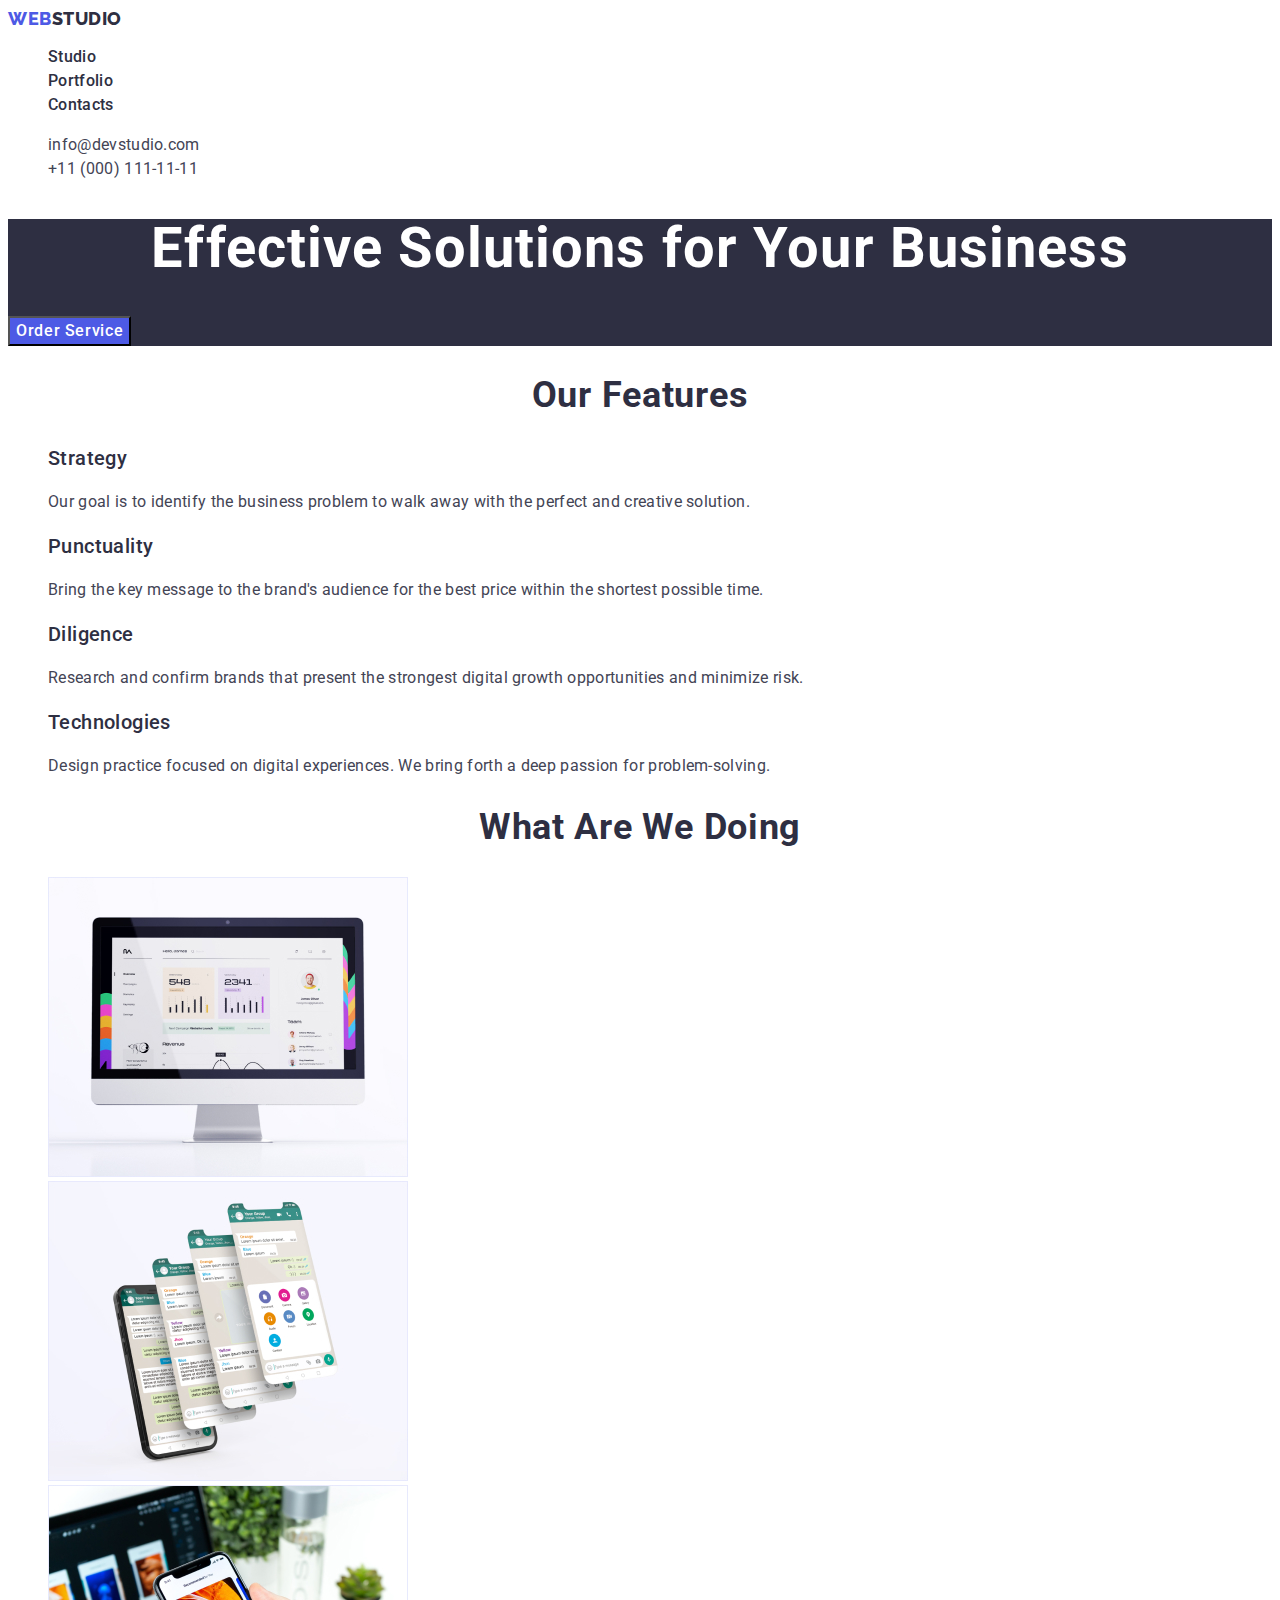
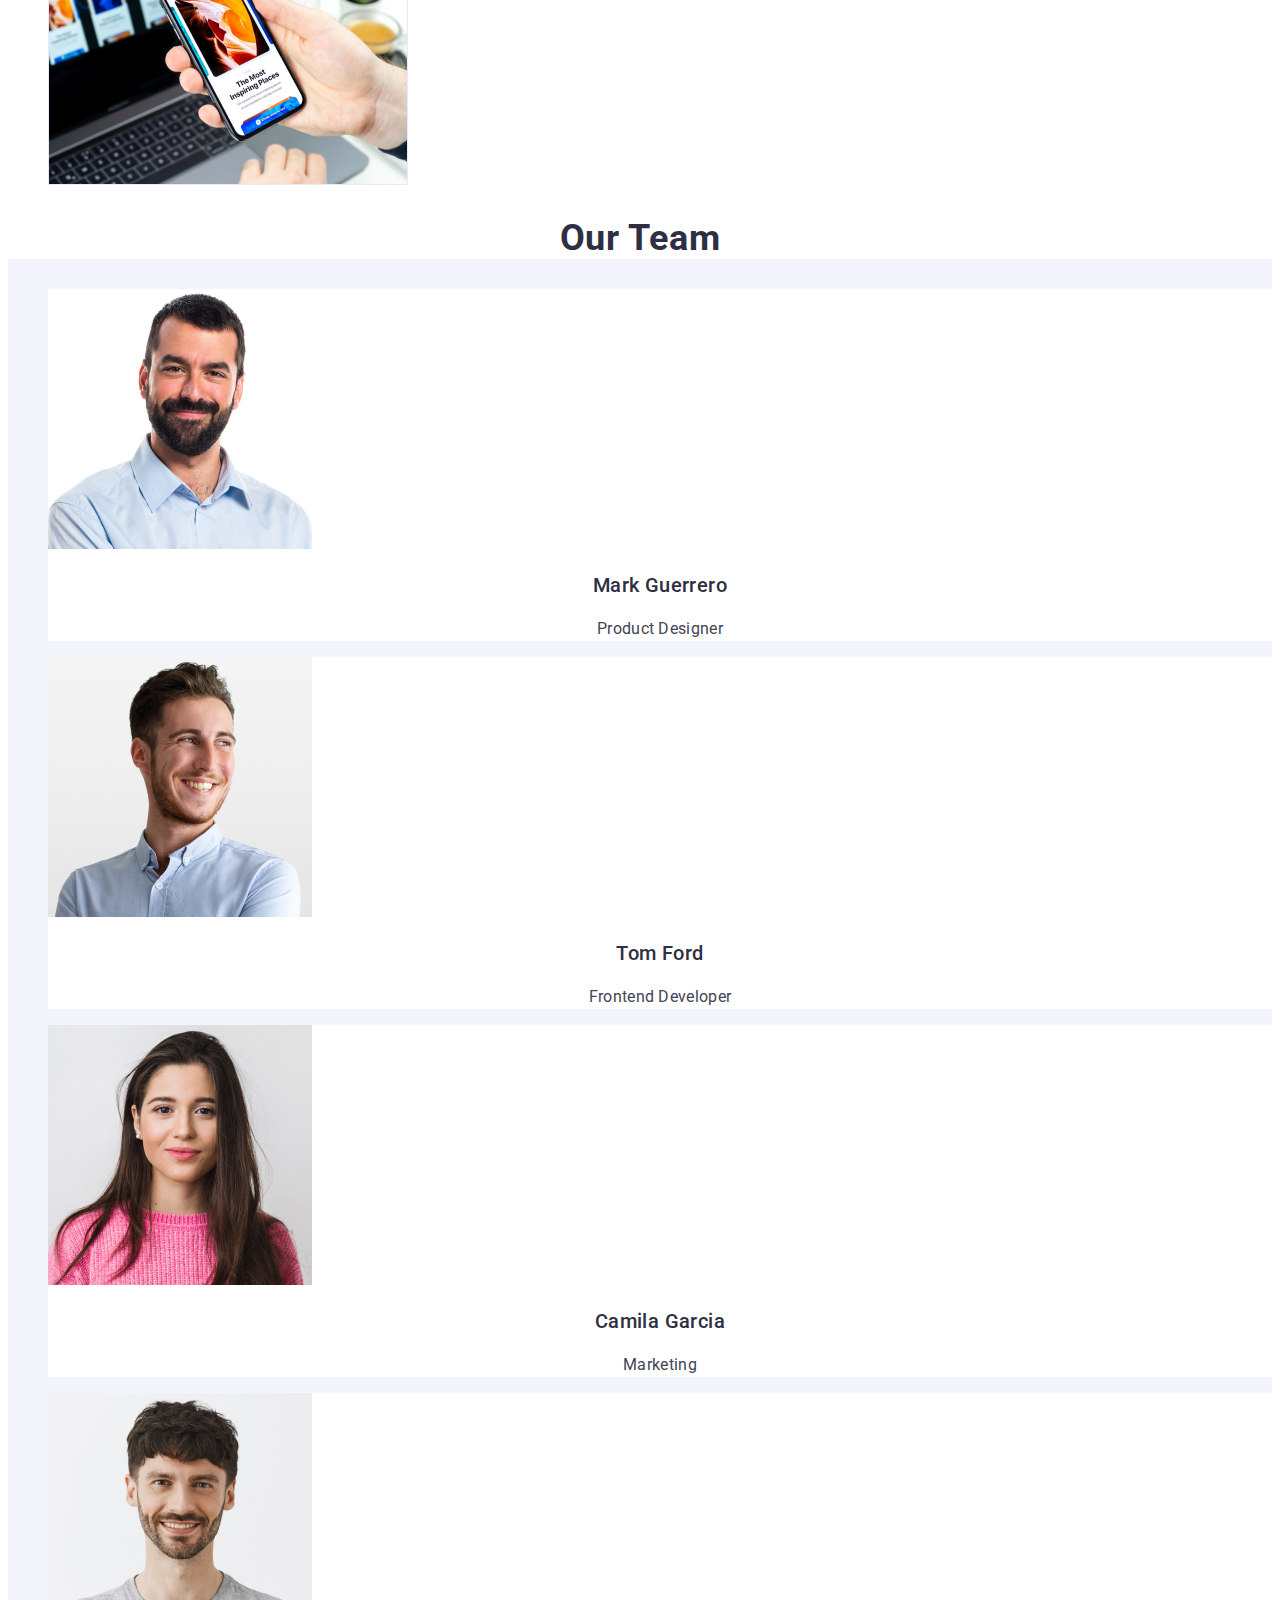
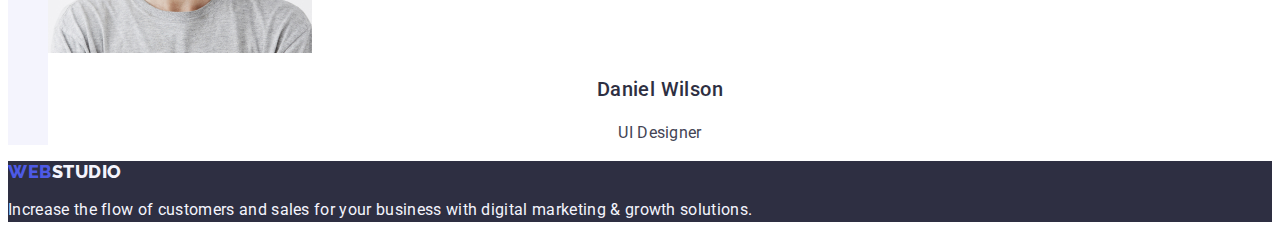
<file: index.html>
<!DOCTYPE html>
<html lang="en">
  <head>
    <meta charset="UTF-8" />
    <meta name="viewport" content="width=device-width, initial-scale=1.0" />

    <link rel="preconnect" href="https://fonts.googleapis.com" />
    <link rel="preconnect" href="https://fonts.gstatic.com" crossorigin />
    <link
      href="https://fonts.googleapis.com/css2?family=Raleway:wght@800&family=Roboto:wght@400;500;700;900&display=swap"
      rel="stylesheet"
    />
    <link rel="stylesheet" href="./css/style.css" />
    <title>Studio</title>
  </head>
  <body>
    <!-- HEADER -->
    <header>
      <nav>
        <a class="logo link" href="./index.html"
          >Web<span class="logo-dark">Studio</span></a
        >
        <ul class="list">
          <li>
            <a class="header-list link" href="./index.html">Studio</a>
          </li>
          <li>
            <a class="header-list link" href="./portfolio.html">Portfolio</a>
          </li>
          <li>
            <a class="header-list link" href="">Contacts</a>
          </li>
        </ul>
      </nav>
      <address class="address">
        <ul class="list">
          <li>
            <a class="header-contacts link" href="mailto:info@devstudio.com"
              >info@devstudio.com</a
            >
          </li>
          <li>
            <a class="header-contacts link" href="tel:+110001111111"
              >+11 (000) 111-11-11</a
            >
          </li>
        </ul>
      </address>
    </header>
    <main>
      <!-- Hero part SECTION 1 -->
      <section class="title-section">
        <h1 class="title">Effective Solutions for Your Business</h1>
        <button class="button-title" type="button">Order Service</button>
      </section>
      <!-- The 4 features  SECTION2-->
      <section>
        <h2 class="chapters-title">Our features</h2>
        <ul class="list">
          <li>
            <h3 class="subtitles">Strategy</h3>
            <p class="subtitles-text">
              Our goal is to identify the business problem to walk away with the
              perfect and creative solution.
            </p>
          </li>
          <li>
            <h3 class="subtitles">Punctuality</h3>
            <p class="subtitles-text">
              Bring the key message to the brand's audience for the best price
              within the shortest possible time.
            </p>
          </li>
          <li>
            <h3 class="subtitles">Diligence</h3>
            <p class="subtitles-text">
              Research and confirm brands that present the strongest digital
              growth opportunities and minimize risk.
            </p>
          </li>
          <li>
            <h3 class="subtitles">Technologies</h3>
            <p class="subtitles-text">
              Design practice focused on digital experiences. We bring forth a
              deep passion for problem-solving.
            </p>
          </li>
        </ul>
      </section>
      <!-- what are we doing SECTION 3 -->
      <section>
        <h2 class="chapters-title">What are we doing</h2>
        <ul class="list">
          <li>
            <img src="./images/computerscreen.jpg" alt="Computer" width="360" />
          </li>
          <li>
            <img src="./images/telephone.jpg" alt="telefon" width="360" />
          </li>
          <li>
            <img
              src="./images/telepfonescreen.jpg"
              alt="telefon2"
              width="360"
            />
          </li>
        </ul>
      </section>
      <!-- Our team SECTION4 -->
      <section class="chapters-color">
        <h2 class="chapters-title">Our Team</h2>
        <ul class="list">
          <li class="white">
            <img src="./images/teamcard1.jpg" alt="man" width="264" />
            <h3 class="name-teamcard name-teamcard-centered">Mark Guerrero</h3>
            <p class="positions-teamcard">Product Designer</p>
          </li>
          <li class="white">
            <img src="./images/teamcard2.jpg" alt="youngman" width="264" />
            <h3 class="name-teamcard name-teamcard-centered">Tom Ford</h3>
            <p class="positions-teamcard">Frontend Developer</p>
          </li>
          <li class="white">
            <img src="./images/teamcard3.jpg" alt="woman" width="264" />
            <h3 class="name-teamcard name-teamcard-centered">Camila Garcia</h3>
            <p class="positions-teamcard">Marketing</p>
          </li>
          <li class="white">
            <img src="./images/teamcard4.jpg" alt="man" width="264" />
            <h3 class="name-teamcard name-teamcard-centered">Daniel Wilson</h3>
            <p class="positions-teamcard">UI Designer</p>
          </li>
        </ul>
      </section>
    </main>
    <footer class="footer-background">
      <a class="logo link" href="./index.html"
        >Web<span class="logo-light">Studio</span></a
      >
      <p class="footer">
        Increase the flow of customers and sales for your business with digital
        marketing & growth solutions.
      </p>
    </footer>
  </body>
</html>
</file>
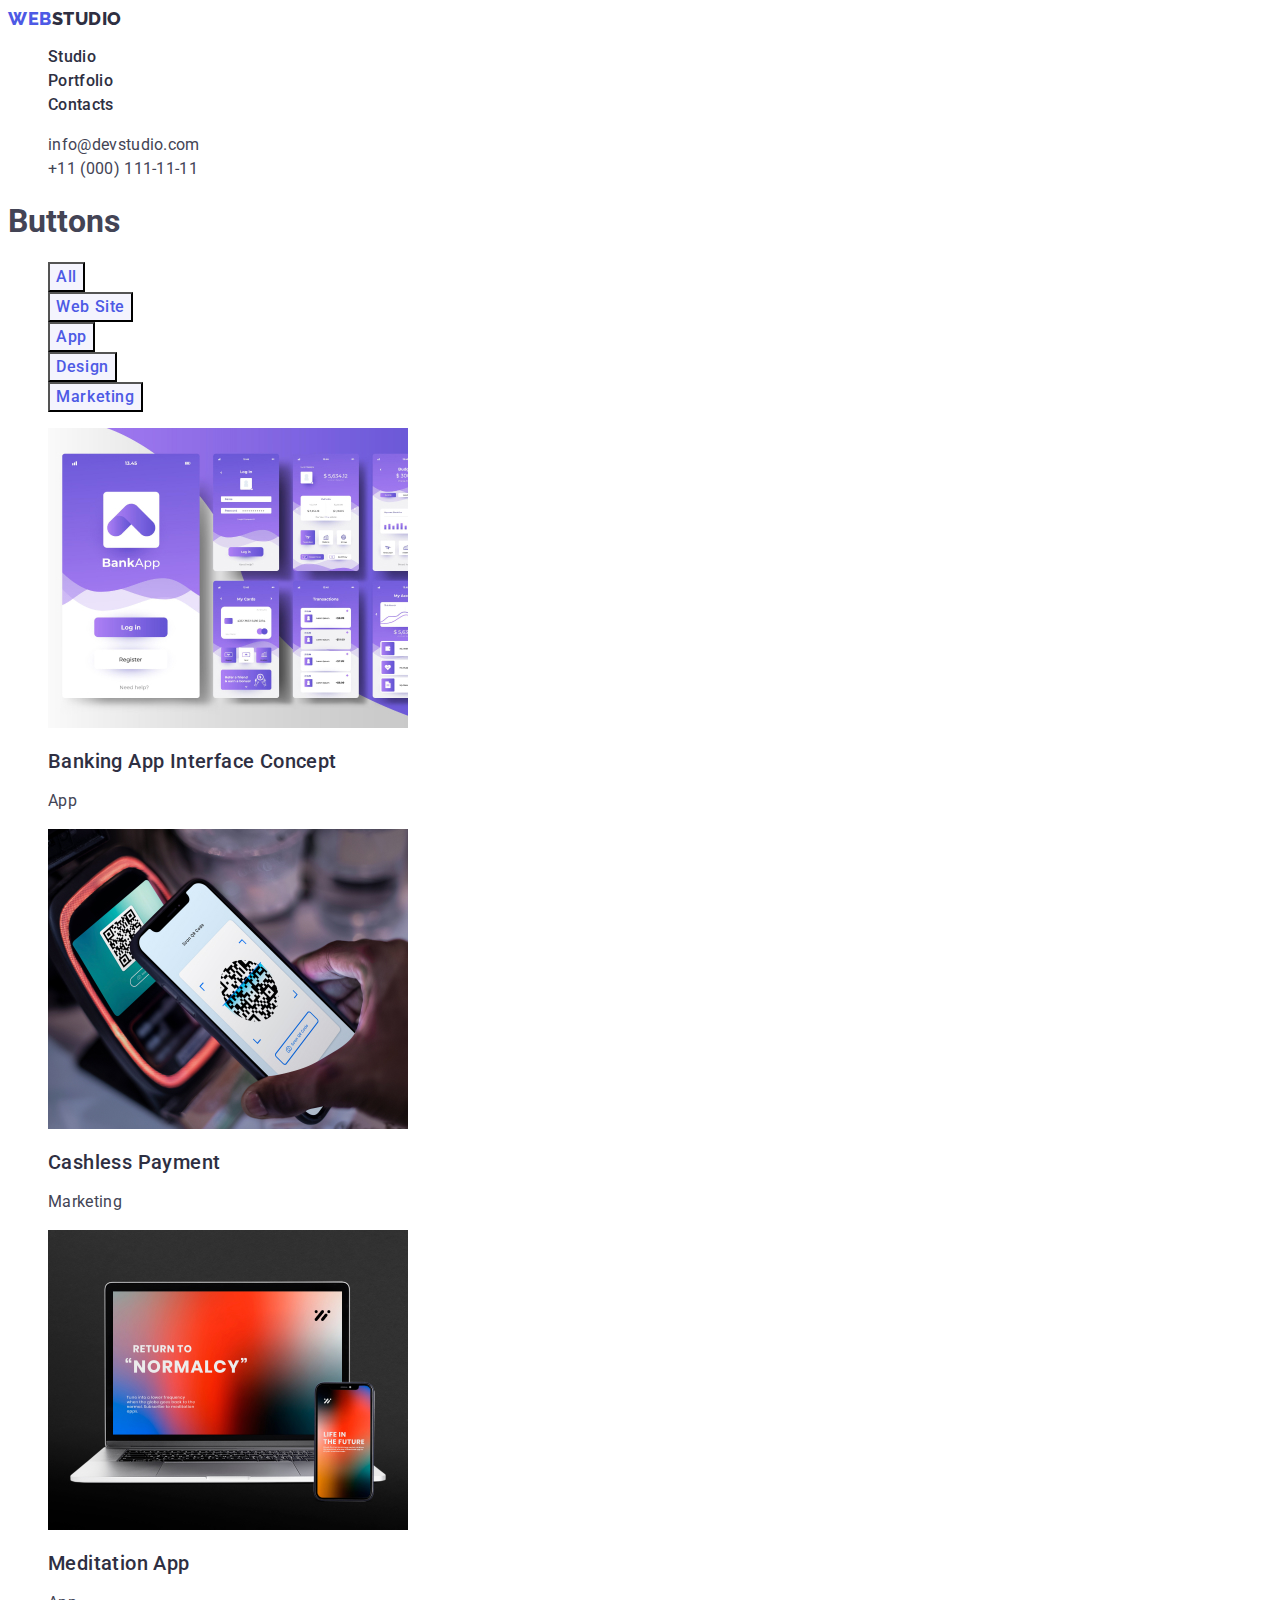
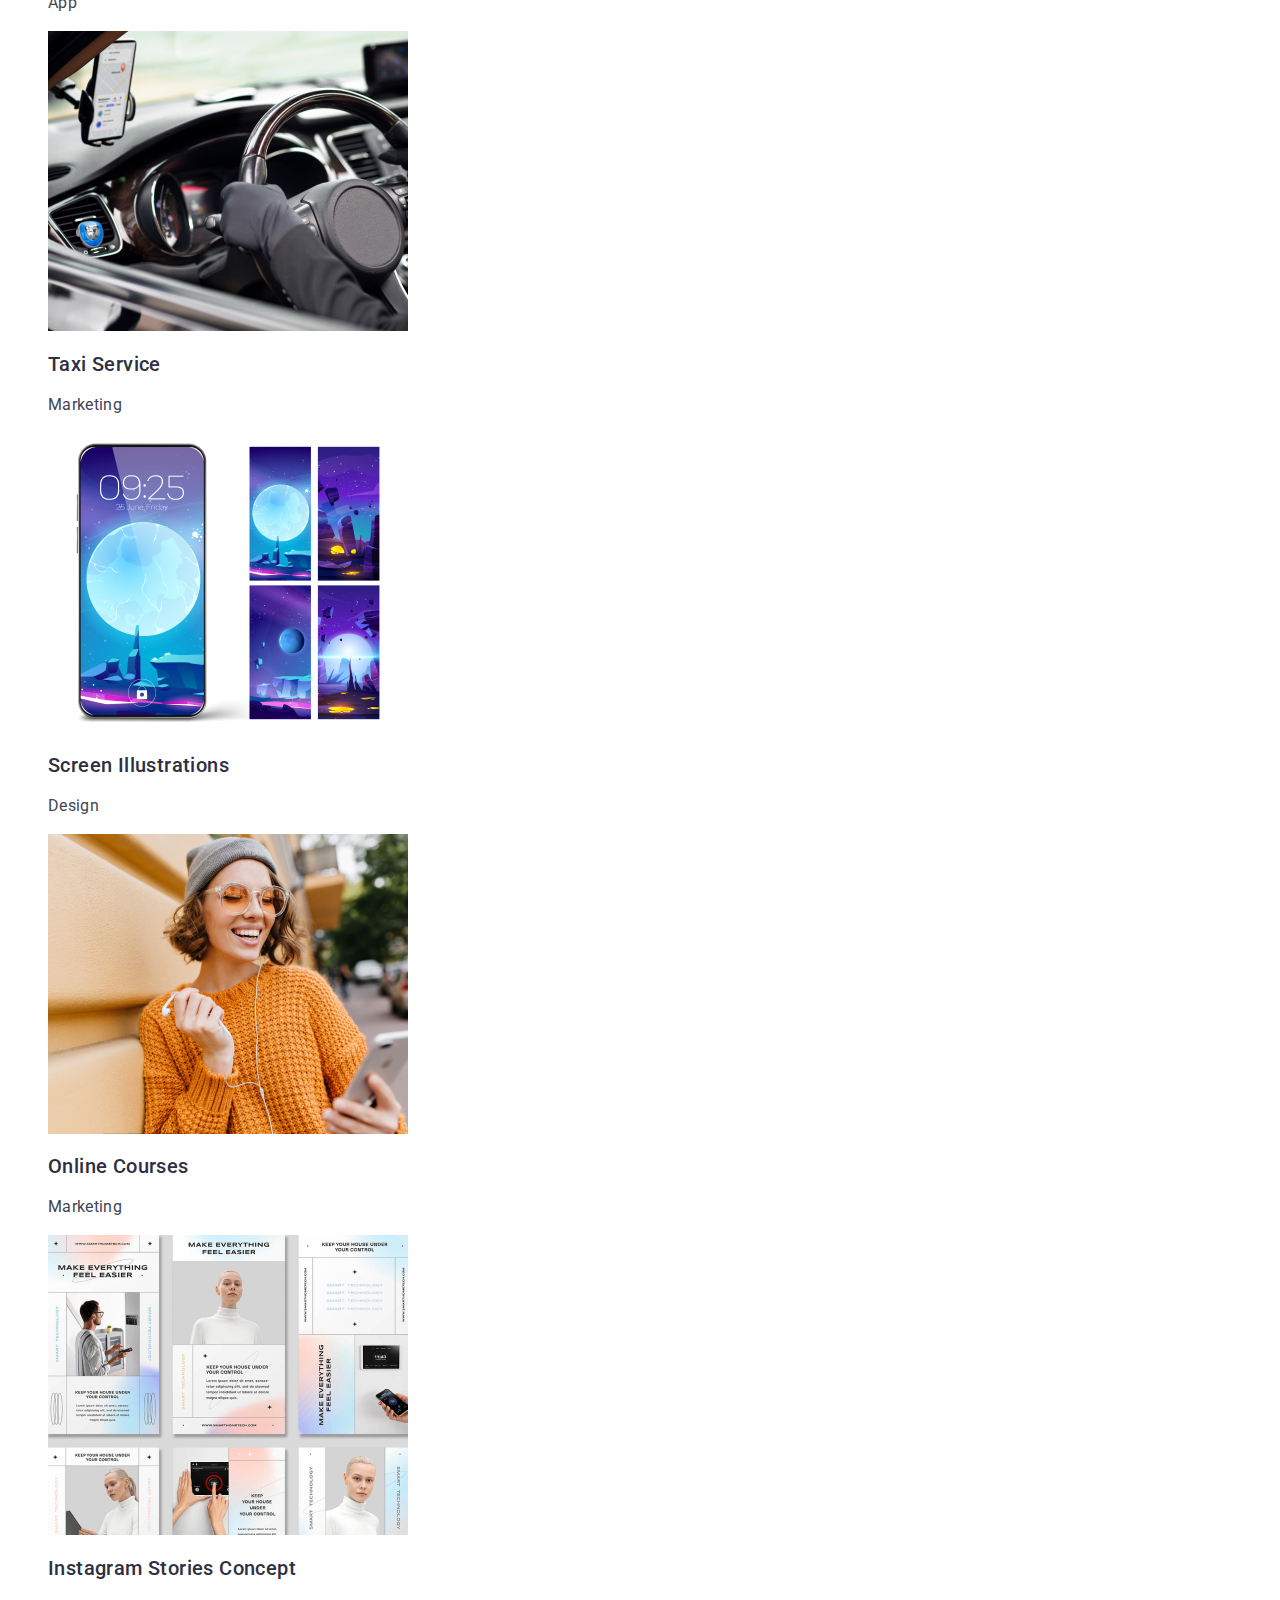
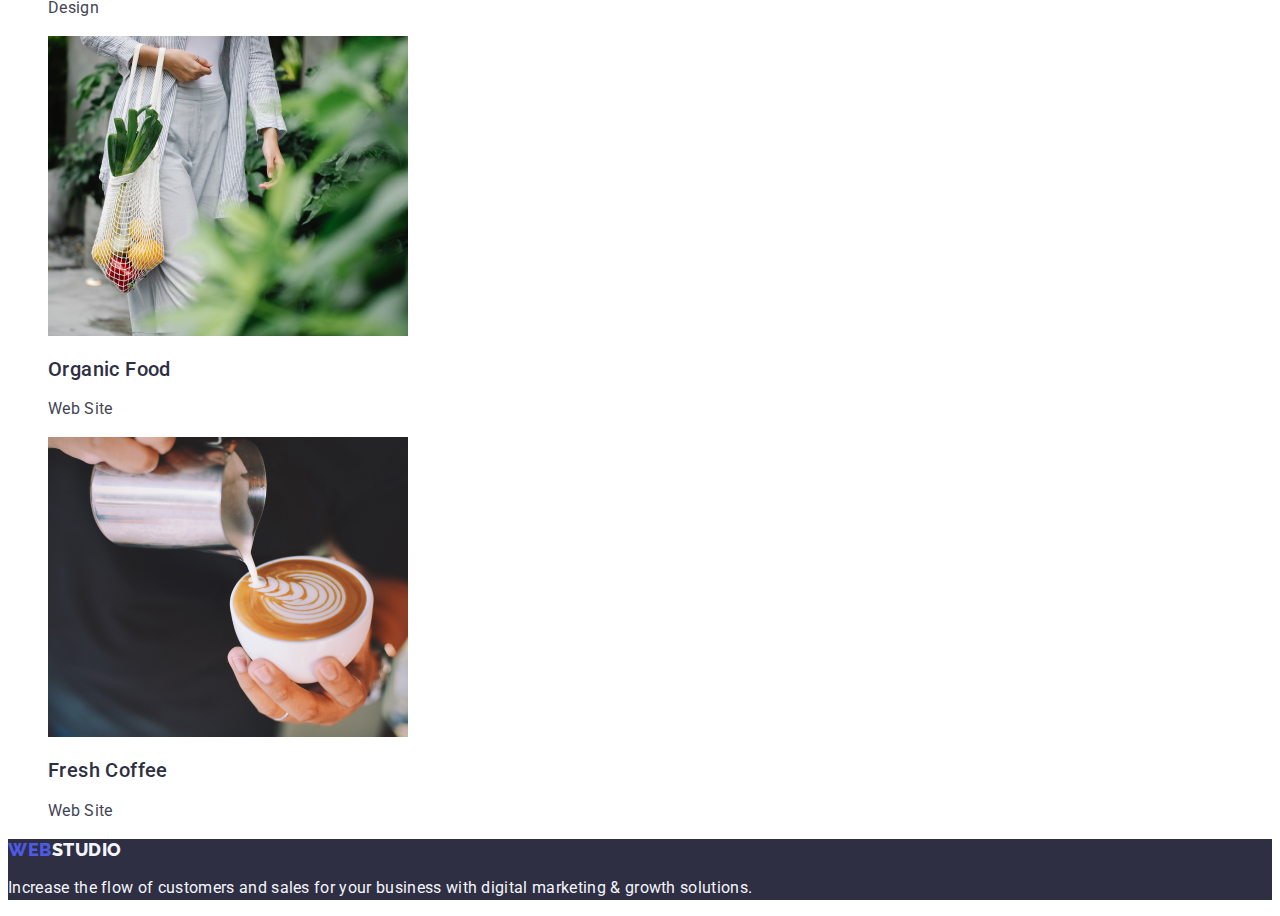
<file: portfolio.html>
<!DOCTYPE html>
<html lang="en">
  <head>
    <meta charset="UTF-8" />
    <meta name="viewport" content="width=device-width, initial-scale=1.0" />

    <link rel="preconnect" href="https://fonts.googleapis.com" />
    <link rel="preconnect" href="https://fonts.gstatic.com" crossorigin />
    <link
      href="https://fonts.googleapis.com/css2?family=Raleway:wght@800&family=Roboto:wght@400;500;700;900&display=swap"
      rel="stylesheet"
    />
    <link rel="stylesheet" href="./css/style.css" />
    <title>Studio</title>
  </head>
  <body>
    <header>
      <nav>
        <a class="logo link" href="./index.html"
          >Web<span class="logo-dark">Studio</span></a
        >
        <ul class="list">
          <li>
            <a class="header-list link" href="./index.html">Studio</a>
          </li>
          <li>
            <a class="header-list link" href="./portfolio.html">Portfolio</a>
          </li>
          <li>
            <a class="header-list link" href="">Contacts</a>
          </li>
        </ul>
      </nav>
      <address class="address">
        <ul class="list">
          <li>
            <a class="header-contacts link" href="mailto:info@devstudio.com"
              >info@devstudio.com</a
            >
          </li>
          <li>
            <a class="header-contacts link" href="tel:+110001111111"
              >+11 (000) 111-11-11</a
            >
          </li>
        </ul>
      </address>
    </header>
    <!-- List of buttons -->
    <main>
      <!-- SECTION1 -->
      <section>
        <h1>Buttons</h1>
        <ul class="list">
          <li><button type="button" class="buttons">All</button></li>
          <li><button type="button" class="buttons">Web Site</button></li>
          <li><button type="button" class="buttons">App</button></li>
          <li><button type="button" class="buttons">Design</button></li>
          <li><button type="button" class="buttons">Marketing</button></li>
        </ul>
        <ul class="list">
          <li>
            <a href="" class="link">
              <img src="./images/bankapp.jpg" alt="Bankapp" width="360" />
              <h2 class="name-teamcard">Banking App Interface Concept</h2>
              <p class="functions-paragraphs">App</p>
            </a>
          </li>
          <li>
            <a href="" class="link">
              <img
                src="./images/caslesspayment.jpg"
                alt="Cashpayment"
                width="360"
              />
              <h2 class="name-teamcard">Cashless Payment</h2>
              <p class="functions-paragraphs">Marketing</p>
            </a>
          </li>
          <li>
            <a href="" class="link">
              <img
                src="./images/meditationapp.jpg"
                alt="Meditationapp"
                width="360"
              />
              <h2 class="name-teamcard">Meditation App</h2>
              <p class="functions-paragraphs">App</p>
            </a>
          </li>
          <li>
            <a href="" class="link">
              <img
                src="./images/taxservice.jpg"
                alt="taxiservice"
                width="360"
              />
              <h2 class="name-teamcard">Taxi Service</h2>
              <p class="functions-paragraphs">Marketing</p>
            </a>
          </li>
          <li>
            <a href="" class="link">
              <img
                src="./images/screenilustrations.jpg"
                alt="screenilustrations"
                width="360"
              />
              <h2 class="name-teamcard">Screen Illustrations</h2>
              <p class="functions-paragraphs">Design</p>
            </a>
          </li>
          <li>
            <a href="" class="link">
              <img src="./images/onlinrcourses.jpg" alt="woman" width="360" />
              <h2 class="name-teamcard">Online Courses</h2>
              <p class="functions-paragraphs">Marketing</p>
            </a>
          </li>
          <li>
            <a href="" class="link">
              <img
                src="./images/instagramconcept.jpg"
                alt="instagramstories"
                width="360"
              />
              <h2 class="name-teamcard">Instagram Stories Concept</h2>
              <p class="functions-paragraphs">Design</p>
            </a>
          </li>
          <li>
            <a href="" class="link">
              <img
                src="./images/organicfood.jpg"
                alt="organicfood"
                width="360"
              />
              <h2 class="name-teamcard">Organic Food</h2>
              <p class="functions-paragraphs">Web Site</p>
            </a>
          </li>
          <li>
            <a href="" class="link">
              <img src="./images/freshcofee.jpg" alt="coffee" width="360" />
              <h2 class="name-teamcard">Fresh Coffee</h2>
              <p class="functions-paragraphs">Web Site</p>
            </a>
          </li>
        </ul>
      </section>
    </main>
    <footer class="footer-background">
      <a class="logo link" href="./index.html"
        >Web<span class="logo-light">Studio</span></a
      >
      <p class="footer">
        Increase the flow of customers and sales for your business with digital
        marketing & growth solutions.
      </p>
    </footer>
  </body>
</html>
</file>
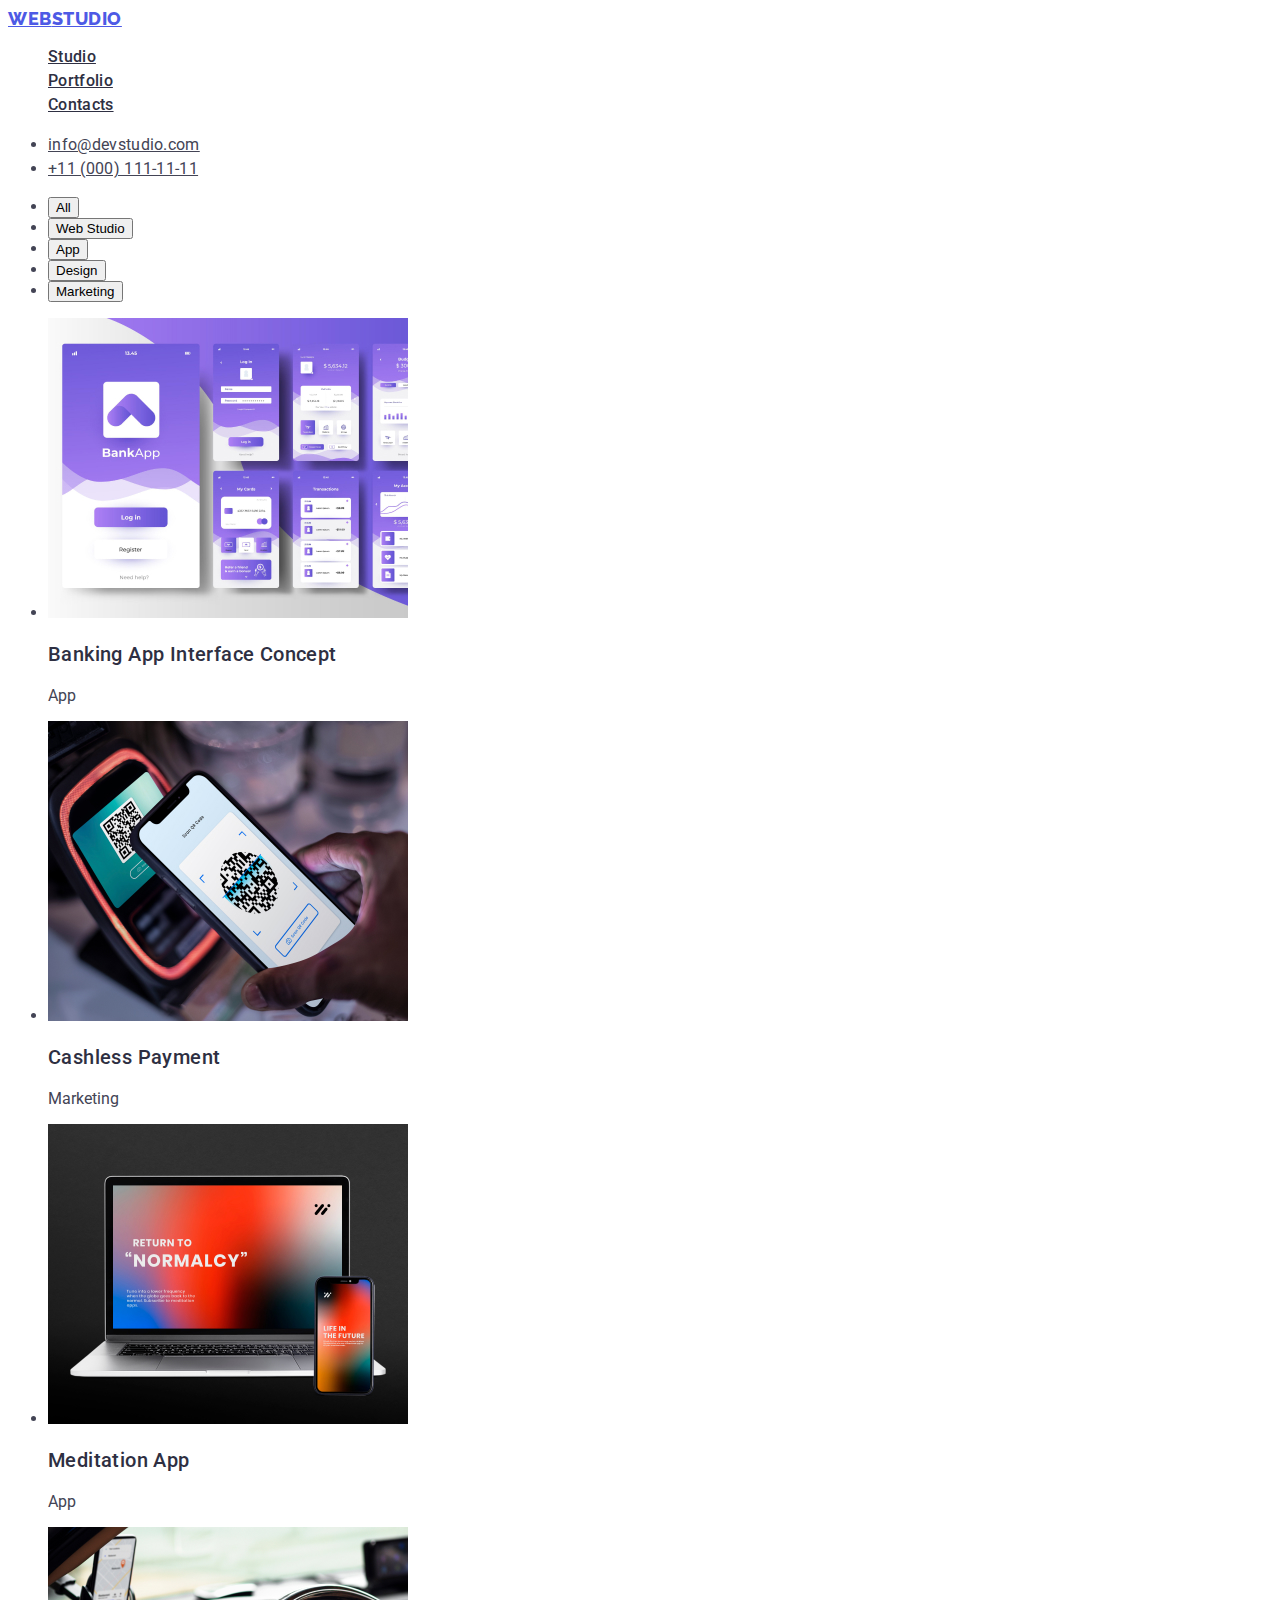
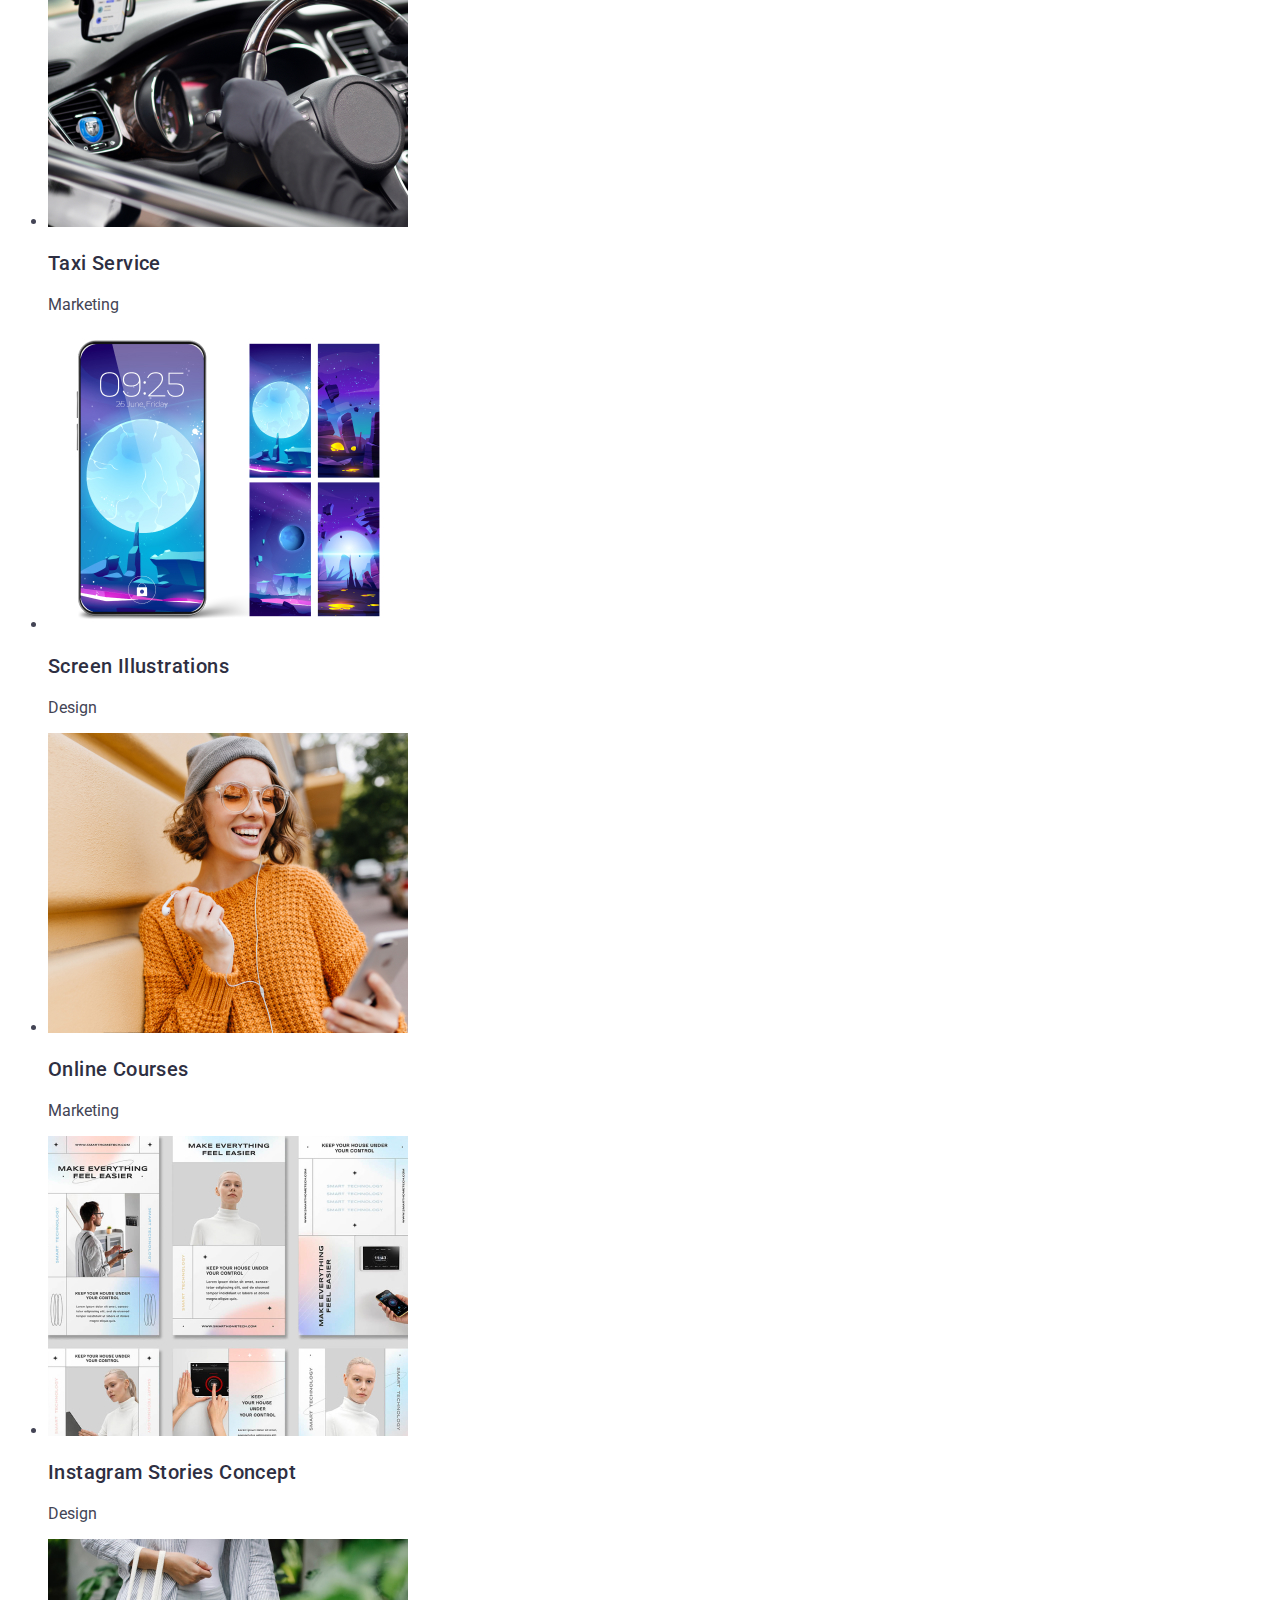
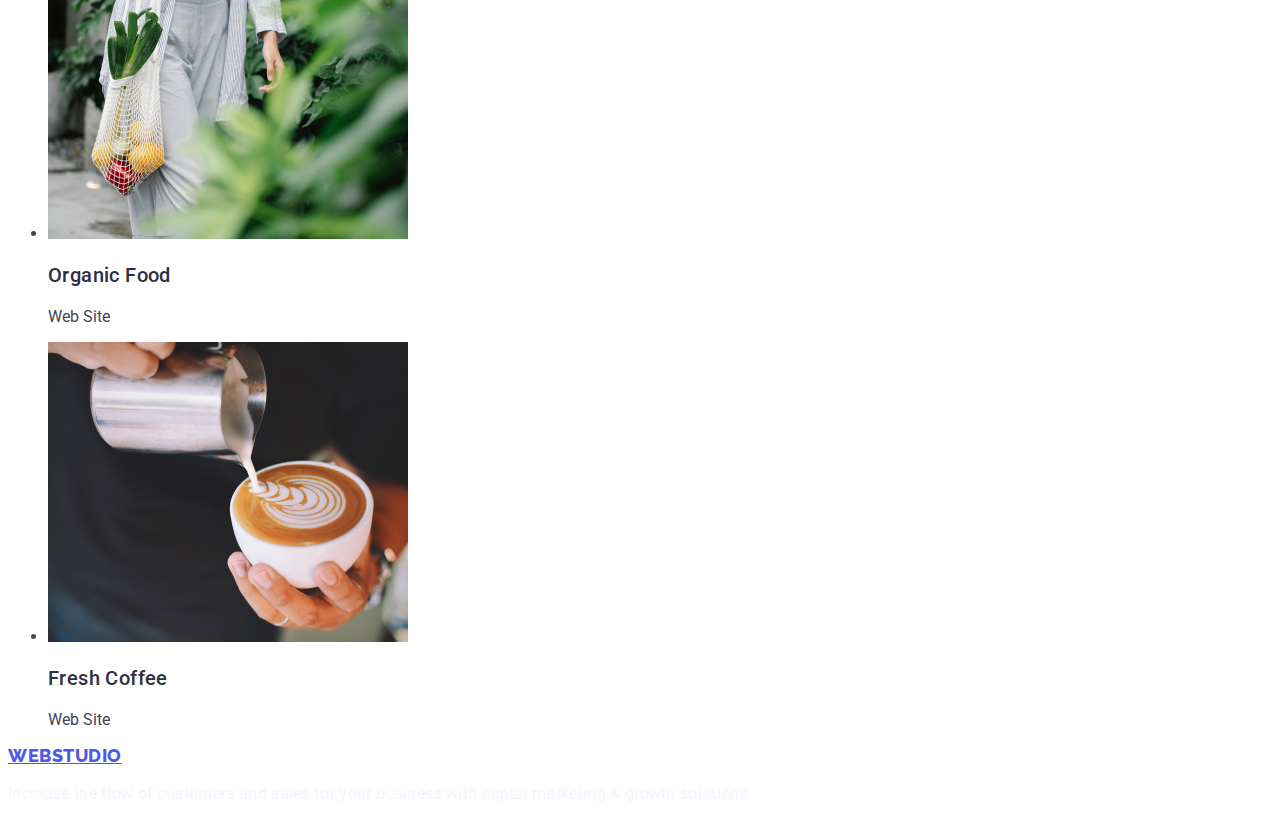
<file: portofolio.html>
<!DOCTYPE html>
<html lang="en">
  <head>
    <meta charset="UTF-8" />
    <meta name="viewport" content="width=device-width, initial-scale=1.0" />

    <link rel="preconnect" href="https://fonts.googleapis.com" />
    <link rel="preconnect" href="https://fonts.gstatic.com" crossorigin />
    <link
      href="https://fonts.googleapis.com/css2?family=Raleway:wght@800&family=Roboto:wght@400;500;700;900&display=swap"
      rel="stylesheet"
    />
    <link rel="stylesheet" href="./css/style.css" />
    <title>Studio</title>
  </head>
  <body>
    <header>
      <nav>
        <a class="logo" href="./index.html"
          ><span class="logo-web">Web</span>Studio</a
        >
        <ul class="header-list">
          <li><a class="header-list" href="#Studio">Studio</a></li>
          <li><a class="header-list" href="#Portofolio">Portfolio</a></li>
          <li><a class="header-list" href="#Contacts">Contacts</a></li>
        </ul>
      </nav>
      <address>
        <ul>
          <li>
            <a class="header-contacts" href="mailto:info@devstudio.com"
              >info@devstudio.com</a
            >
          </li>
          <li>
            <a class="header-contacts" href="tel:+110001111111"
              >+11 (000) 111-11-11</a
            >
          </li>
        </ul>
      </address>
    </header>
    <!-- List of buttons -->
    <main>
      <div>
        <nav>
          <ul>
            <li>
              <button class="portofolio-buttons" type="button">All</button>
            </li>
            <li>
              <button class="portofolio-buttons" type="button">
                Web Studio
              </button>
            </li>
            <li>
              <button class="portofolio-buttons" type="button">App</button>
            </li>
            <li>
              <button class="portofolio-buttons" type="button">Design</button>
            </li>
            <li>
              <button class="portofolio-buttons" type="button">
                Marketing
              </button>
            </li>
          </ul>
        </nav>
      </div>
      <!-- ALL elements -->
      <section>
        <ul>
          <li>
            <img src="./images/bankapp.jpg" alt="Bankapp" width="360" />
            <h3 class="name-teamcard">Banking App Interface Concept</h3>
            <p>App</p>
          </li>
          <li>
            <img
              src="./images/caslesspayment.jpg"
              alt="Cashpayment"
              width="360"
            />
            <h3 class="name-teamcard">Cashless Payment</h3>
            <p>Marketing</p>
          </li>
          <li>
            <img
              src="./images/meditationapp.jpg"
              alt="Meditationapp"
              width="360"
            />
            <h3 class="name-teamcard">Meditation App</h3>
            <p>App</p>
          </li>
          <li>
            <img src="./images/taxservice.jpg" alt="taxiservice" width="360" />
            <h3 class="name-teamcard">Taxi Service</h3>
            <p>Marketing</p>
          </li>
          <li>
            <img
              src="./images/screenilustrations.jpg"
              alt="screenilustrations"
              width="360"
            />
            <h3 class="name-teamcard">Screen Illustrations</h3>
            <p>Design</p>
          </li>
          <li>
            <img src="./images/onlinrcourses.jpg" alt="woman" width="360" />
            <h3 class="name-teamcard">Online Courses</h3>
            <p>Marketing</p>
          </li>
          <li>
            <img
              src="./images/instagramconcept.jpg"
              alt="instagramstories"
              width="360"
            />
            <h3 class="name-teamcard">Instagram Stories Concept</h3>
            <p>Design</p>
          </li>
          <li>
            <img src="./images/organicfood.jpg" alt="organicfood" width="360" />
            <h3 class="name-teamcard">Organic Food</h3>
            <p>Web Site</p>
          </li>
          <li>
            <img src="./images/freshcofee.jpg" alt="coffee" width="360" />
            <h3 class="name-teamcard">Fresh Coffee</h3>
            <p>Web Site</p>
          </li>
        </ul>
      </section>
    </main>
    <footer>
      <a class="logo" href="./index.html"
        ><span class="logo-web">Web</span>Studio</a
      >
      <p class="footer">
        Increase the flow of customers and sales for your business with digital
        marketing & growth solutions.
      </p>
    </footer>
  </body>
</html>
</file>
<file: css/style.css>
:root {
  --brand-color: #2e2f42;
  --contacts-color: #434455;
  --footer-color: #f4f4fd;
  --buttons-color: #4d5ae5;
  --paragrah-font-family: "Raleway", sans-serif;
  --text-font-family: "Roboto", sans-serif;
  --background-color: #fff;
  --background-color-button: #f4f4fd;
}

body {
  font-family: var(--text-font-family);
  font-family: var(--text-font-family);
  color: var(--contacts-color);
  background-color: var(--background-color);
}

.white {
  background-color: #fff;
}

.logo {
  color: var(--buttons-color);
  font-family: Raleway, sans-serif;
  font-size: 18px;
  font-style: normal;
  font-weight: 800;
  line-height: 1.17;
  letter-spacing: 0.54px;
  text-transform: uppercase;
}

.logo-light {
  color: #f4f4fd;
}

.logo-dark {
  color: var(--brand-color);
}

.link {
  text-decoration: none;
}

.list {
  list-style: none;
}
.header-list {
  color: var(--brand-color);
  font-family: Roboto, sans-serif;
  line-height: 1.5;
  font-weight: 500;
  font-size: 16px;
  letter-spacing: 0.32px;
  list-style-type: none;
}

.header-list:hover {
  color: #404bbf;
}
.header-list:focus {
  color: #404bbf;
}
.header-contacts {
  color: var(--contacts-color);
  font-family: Roboto;
  font-size: 16px;
  font-style: normal;
  line-height: 1.5;
  letter-spacing: 0.32px;
}

.header-contacts:hover {
  color: #404bbf;
}

.header-contacts:focus {
  color: #404bbf;
}

.address {
  font-style: normal;
}

.title {
  color: #fff;
  background-color: #2e2f42;
  text-align: center;
  font-family: Roboto, sans-serif;
  font-size: 56px;
  font-weight: 700;
  line-height: 1.07;
  letter-spacing: 1.12px;
}

.title-section {
  background-color: var(--brand-color);
}

.button-title {
  color: #fff;
  cursor: pointer;
  background: var(--buttons-color);
  font-family: Roboto, sans-serif;
  font-weight: 500;
  font-size: 16px;
  line-height: 1.5;
  letter-spacing: 0.64px;
}

.button-title:hover {
  background-color: #404bbf;
}
.button-title:focus {
  background-color: #404bbf;
}

.subtitles {
  color: var(--brand-color);
  font-family: Roboto;
  font-size: 20px;
  font-weight: 500;
  line-height: 1.2;
  letter-spacing: 0.4px;
}

.subtitles-text {
  color: var(--contacts-color);
  font-family: Roboto;
  font-size: 16px;
  line-height: 1.5;
  letter-spacing: 0.32px;
}

.chapters-title {
  color: var(--brand-color);
  background-color: #ffffffff;
  font-size: 36px;
  line-height: 1.11;
  text-align: center;
  text-transform: capitalize;
  font-family: Roboto;
  font-weight: 700;
  letter-spacing: 0.72px;
  text-transform: capitalize;
}

.chapters-color {
  background-color: #f4f4fd;
}

.name-teamcard {
  color: var(--brand-color);
  font-family: Roboto;
  font-size: 20px;
  font-weight: 500;
  line-height: 1.2;
  letter-spacing: 0.4px;
  background-color: #fff;
}
.name-teamcard-centered {
  text-align: center;
}
.positions-teamcard {
  color: var(--contacts-color);
  text-align: center;
  font-family: Roboto;
  font-size: 16px;
  line-height: 1.5;
  letter-spacing: 0.32px;
}

.buttons {
  color: var(--buttons-color);
  background-color: #f4f4fd;
  font-family: Roboto, sans-serif;
  font-weight: 500;
  font-size: 16px;
  line-height: 1.5;
  letter-spacing: 0.64px;
  cursor: pointer;
}

.buttons:hover {
  color: #ffffffff;
  background-color: #404bbf;
}

.buttons:focus {
  color: #fff;
  background-color: #404bbf;
}

.functions-paragraphs {
  color: var(--contacts-color);
  font-family: Roboto, sans-serif;
  font-size: 16px;
  font-weight: 400;
  line-height: 1.5;
  letter-spacing: 0.32px;
}

.footer {
  color: var(--footer-color);
  font-family: Roboto;
  font-size: 16px;
  line-height: 1.5;
  letter-spacing: 0.32px;
}

.footer-background {
  background-color: var(--brand-color);
}
</file>
